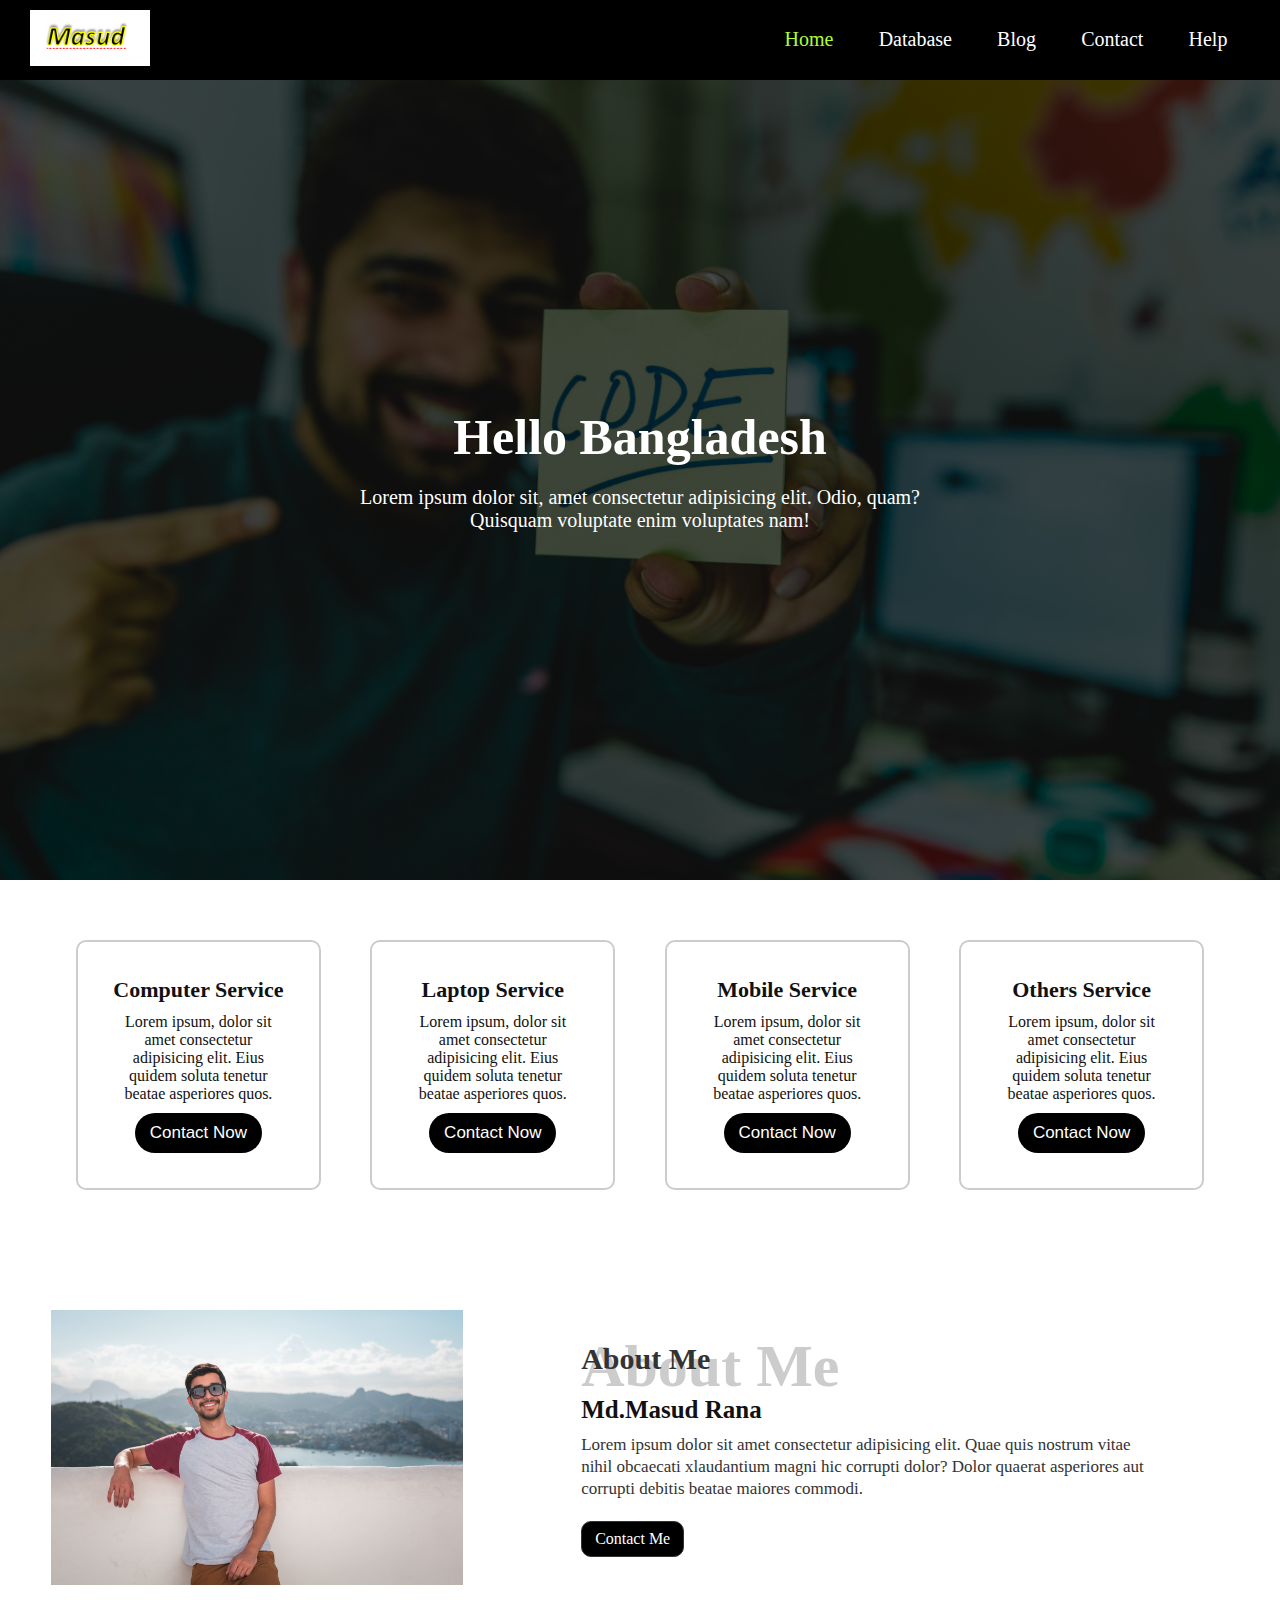
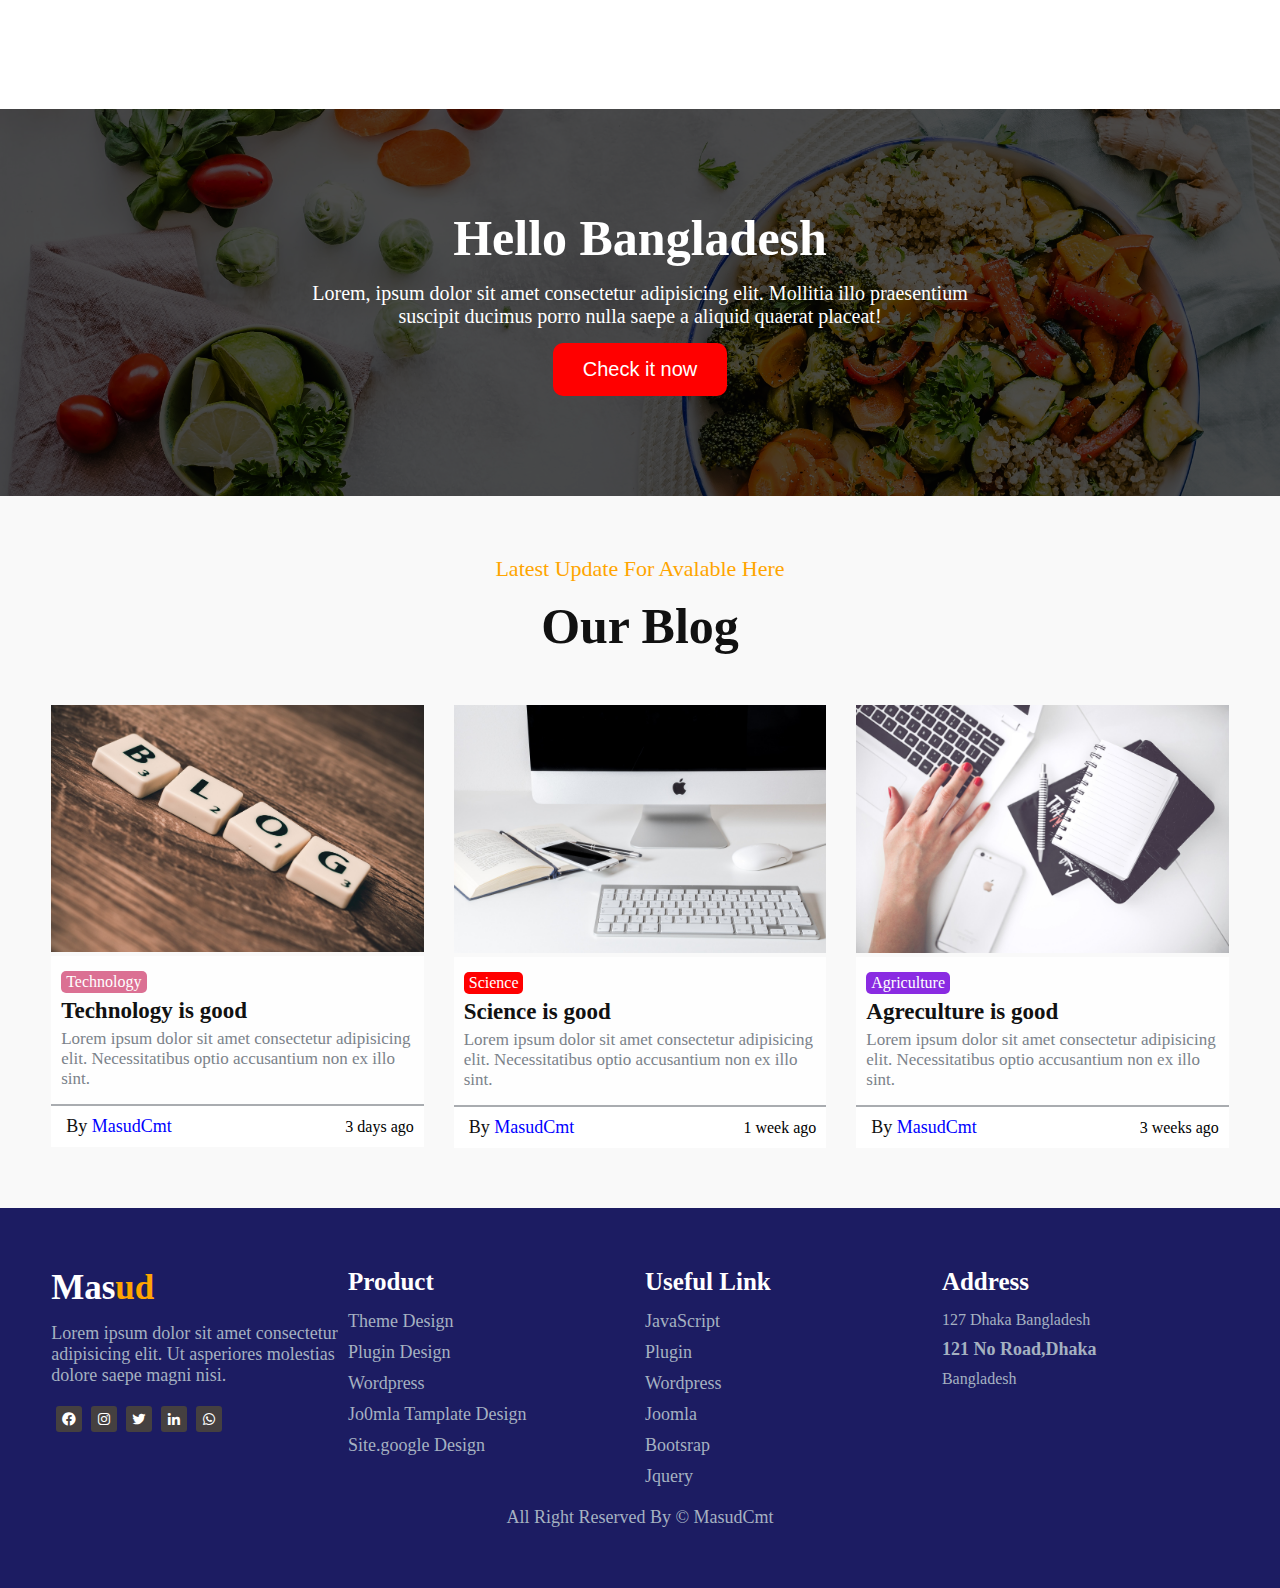
<file: index.html>
<!DOCTYPE html>
<html lang="en">
<head>
      <meta charset="UTF-8">
      <meta http-equiv="X-UA-Compatible" content="IE=edge">
      <meta name="viewport" content="width=device-width, initial-scale=1.0">
      <title>Headerpart + Service section</title>
      <link rel="stylesheet" href="font-awesome/css/all.min.css">
      <link rel="stylesheet" href="https://unpkg.com/boxicons@2.1.2/css/boxicons.min.css">
      <link rel="stylesheet" href="css/style.css">
</head>
<body>
      <header>
            <nav>
               
                   <div class="logo">
                        <a href="#">
                              <img src="/img/namelogo.png" alt="">
                        </a>
                      </div>  
                        <ul class="menu">
                          <li><a class="active" href="#">Home</a></li>
                          <li><a href="database.html">Database</a></li>
                          <li><a href="http://127.0.0.1:5500/blog.html">blog</a></li>
                          <li><a href="contact.html">Contact</a></li>
                          <li><a href="#">Help</a></li>
                         </ul>
                         <div class="mobile-menu">
                              <i class="fa fa-bars"></i>
                         </div>
            
            </nav>
              <div class="hero-section">
                  <div class="container">
                        <div class="row">
                              <div class="col">
                                    <h3>Hello Bangladesh</h3>
                                <p>Lorem ipsum dolor sit, amet consectetur adipisicing elit. Odio, quam? Quisquam voluptate enim voluptates nam!</p>
                              </div>
                        </div>
                  </div>
              </div>
      </header>

                  <section id="service">
                        <div class="container">
                              <div class="row">
                                    <div class="col">
                                          <div class="single-service">
                                                <h2>Computer Service</h2>
                                                <p>Lorem ipsum, dolor sit amet consectetur adipisicing elit. Eius quidem soluta tenetur beatae asperiores quos.</p>
                                                <button>Contact Now</button>
                                          </div>
                                    </div>
                                    <div class="col">
                                          <div class="single-service">
                                                <h2>Laptop Service</h2>
                                                <p>Lorem ipsum, dolor sit amet consectetur adipisicing elit. Eius quidem soluta tenetur beatae asperiores quos.</p>
                                                <button>Contact Now</button>
                                          </div>
                                    </div>
                                    <div class="col">
                                          <div class="single-service">
                                                <h2>Mobile Service</h2>
                                                <p>Lorem ipsum, dolor sit amet consectetur adipisicing elit. Eius quidem soluta tenetur beatae asperiores quos.</p>
                                                <button>Contact Now</button>
                                          </div>
                                    </div>
                                    <div class="col">
                                          <div class="single-service">
                                                <h2>Others Service</h2>
                                                <p>Lorem ipsum, dolor sit amet consectetur adipisicing elit. Eius quidem soluta tenetur beatae asperiores quos.</p>
                                                <button>Contact Now</button>
                                          </div>
                                    </div>
                              </div>
                        </div>
                  </section>

                  <section id="about">
                        <div class="container">
                              <div class="about-overview">
                                    <div class="single-about abt-img">
                                          <div class="img-thumbnail">
                                                <img src="../img/about-me.jpg" alt="mmm">
                                          </div>
                                    </div>
                                    <div class="single-about abt-txt">
                                          <div class="about-text">
                                                <h2>About Me</h2>
                                                <h3>Md.Masud Rana</h3>
                                                 <p>Lorem ipsum dolor sit amet consectetur adipisicing elit. Quae quis nostrum  vitae  <br> nihil obcaecati xlaudantium magni hic corrupti dolor? Dolor quaerat asperiores  aut  <br> corrupti  debitis beatae maiores commodi.</p>
                                                <a class="btn" href="#">Contact Me</a>
                                          </div>
                                    </div>
                              </div>
                        </div>
                  </section>

                  <section id="overview">
                        <div class="container">
                              <div class="overview-txt">
                                    <h2>Hello Bangladesh</h2>
                                    <p>Lorem, ipsum dolor sit amet consectetur adipisicing elit. Mollitia illo praesentium <br> suscipit ducimus porro nulla saepe a aliquid quaerat placeat! </p>
                                    <button>Check it now</button>
                              </div>
                        </div>
                  </section>

                  <section id="blog">
                        <div class="container">
                              <div class="blog-title">
                                    <p>Latest update for avalable here</p>
                                    <h2>Our Blog</h2>
                              </div>
                                <div class="single-blog">
                                    <div class="single-blog-item">
                                          <div class="img-thumb">
                                                <img src="img/blog1.jpg" alt="blog">
                                          </div>
                                          <div class="blog-content">
                                                <span class="tech">Technology</span>
                                                <h3>Technology is good</h3>
                                                <p>
                                                      Lorem ipsum dolor sit amet consectetur adipisicing elit. Necessitatibus optio accusantium non ex illo sint.
                                                </p>
                                          </div>
                                           <div class="published">
                                                <div class="author-name">
                                                      <span>by <span class="color">MasudCmt</span></span> 
                                                </div>
                                                <div class="date">
                                                      <span>3 days ago</span>
                                                </div>
                                           </div>
                                    </div>
                                    <div class="single-blog-item">
                                          <div class="img-thumb">
                                                <img src="img/blog2.jpg" alt="blog">
                                          </div>
                                          <div class="blog-content">
                                                <span class="sci">Science</span>
                                                <h3>Science is good</h3>
                                                <p>
                                                      Lorem ipsum dolor sit amet consectetur adipisicing elit. Necessitatibus optio accusantium non ex illo sint.
                                                </p>
                                          </div>
                                           <div class="published">
                                                <div class="author-name">
                                                      <span>by <span class="color">MasudCmt</span></span> 
                                                </div>
                                                <div class="date">
                                                      <span>1 week ago</span>
                                                </div>
                                           </div>
                                    </div>
                                    <div class="single-blog-item">
                                          <div class="img-thumb">
                                                <img src="img/blog3.jpg" alt="blog">
                                          </div>
                                          <div class="blog-content">
                                                <span class="agr">Agriculture</span>
                                                <h3>Agreculture is good</h3>
                                                <p>
                                                      Lorem ipsum dolor sit amet consectetur adipisicing elit. Necessitatibus optio accusantium non ex illo sint.
                                                </p>
                                          </div>
                                           <div class="published">
                                                <div class="author-name">
                                                      <span>by <span class="color">MasudCmt</span></span> 
                                                </div>
                                                <div class="date">
                                                      <span>3 weeks ago</span>
                                                </div>
                                           </div>
                                    </div>
                                </div>
                                   
                         </div>
                  
                  </section>

                 <section id="footer">
                  <div class="container">
                        <div class="footer-widget">
                              <div class="single-footer-widget">
                                    <h2>Mas<span>ud</span></h2>
                                    <p>Lorem ipsum dolor sit amet consectetur adipisicing elit. Ut asperiores molestias dolore saepe magni nisi.</p>
                                    <div class="social-area">

                                          <a class="sa-link" href="#">
                                                <i class="bx bxl-facebook-circle"></i>
                                          </a>
                                          <a class="sa-link" href="#">
                                                <i class="bx bxl-instagram"></i>
                                          </a>
                                          <a class="sa-link" href="#">
                                                <i class="bx bxl-twitter"></i>
                                          </a>
                                          <a class="sa-link" href="#">
                                                <i class="bx bxl-linkedin"></i>
                                          </a>
                                          <a class="sa-link" href="#">
                                                <i class="bx bxl-whatsapp"></i>
                                          </a>
                                    </div>
                              </div>
                              <div class="single-footer-widget">
                                    <h3>Product</h3>
                                    <a class="ss-link" href="#">Theme Design</a>
                                    <a class="ss-link" href="#">Plugin Design</a>
                                    <a class="ss-link" href="#">Wordpress</a>
                                    <a class="ss-link" href="#">Jo0mla Tamplate Design</a>
                                    <a class="ss-link" href="#">Site.google Design</a>
                              </div>
                           <div class="single-footer-widget">
                                    <h3>Useful Link</h3>
                                    <a class="ss-link" href="#">JavaScript</a>
                                    <a class="ss-link" href="#">Plugin</a>
                                    <a class="ss-link" href="#">Wordpress</a>
                                    <a class="ss-link" href="#">Joomla</a>
                                    <a class="ss-link" href="#">Bootsrap</a>
                                    <a class="ss-link" href="#">Jquery</a>
                              </div>
                              <div class="single-footer-widget">
                                    <h3>Address</h3>
                                    <span>127 Dhaka Bangladesh</span>
                                    <b>121 No Road,Dhaka</b>
                                    <span>Bangladesh</span>
                              </div>
                        </div>
                          <div class="bottom-footer-widget">
                              <p>
                                    All Right Reserved By &copy; MasudCmt
                                 </p>
                          </div>
                  </div>
                 </section>



                  <script src="apps.js"></script>
</body>
</html>
</file>
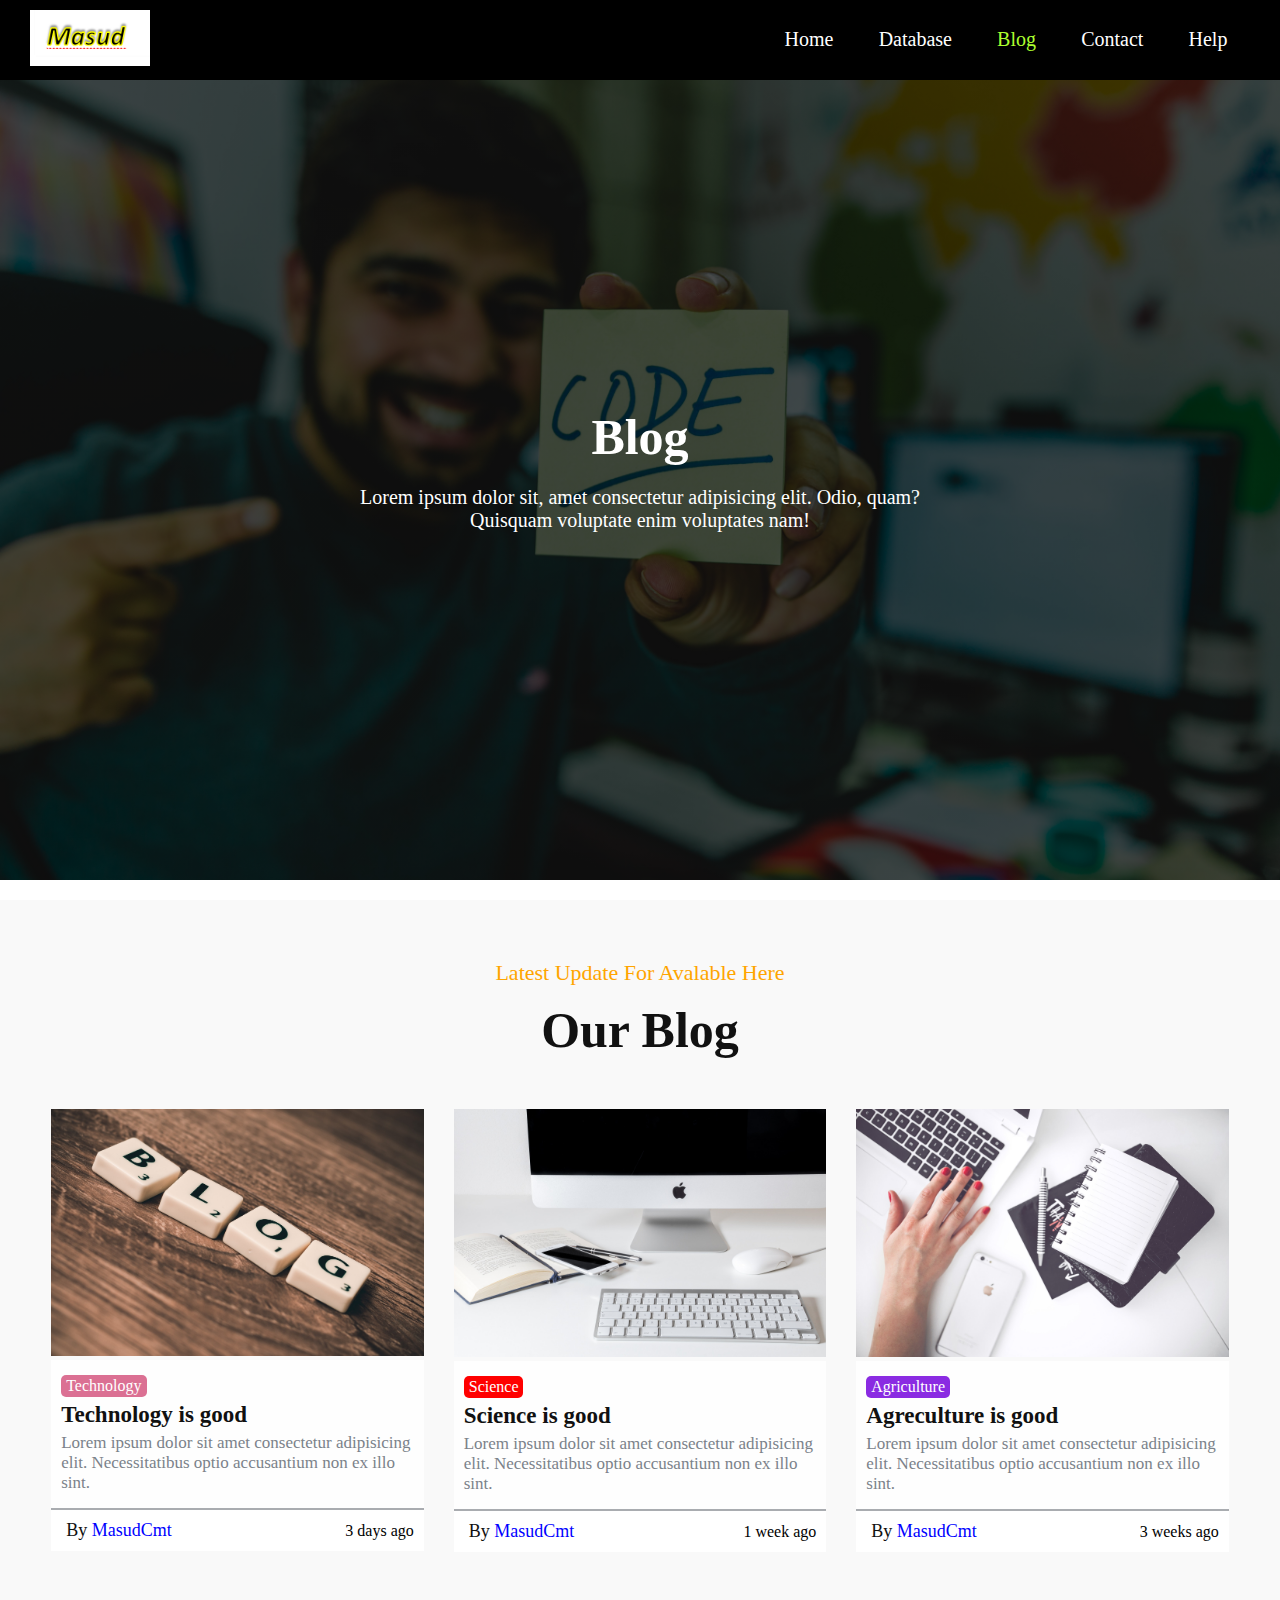
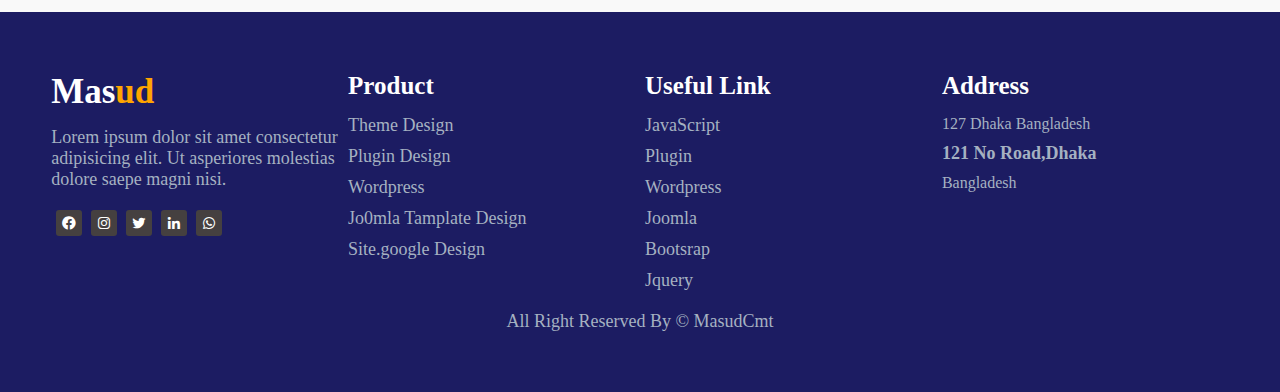
<file: blog.html>
<!DOCTYPE html>
<html lang="en">
<head>
      <meta charset="UTF-8">
      <meta http-equiv="X-UA-Compatible" content="IE=edge">
      <meta name="viewport" content="width=device-width, initial-scale=1.0">
      <title>blog</title>
      <link rel="stylesheet" href="https://unpkg.com/boxicons@2.1.2/css/boxicons.min.css">
      <link rel="stylesheet" href="css/style.css">
</head>
<body>
      
      <header>
            <nav>
               
                   <div class="logo">
                        <a href="#">
                              <img src="/img/namelogo.png" alt="">
                        </a>
                      </div>  
                        <ul class="menu">
                          <li><a href="index.html#">Home</a></li>
                          <li><a href="database.html">Database</a></li>
                          <li><a class="active" href="#">blog</a></li>
                          <li><a href="contact.html">Contact</a></li>
                          <li><a href="#">Help</a></li>
                         </ul>
                         <div class="mobile-menu">
                              <i class="fa fa-bars"></i>
                         </div>
            
            </nav>
              <div class="hero-section">
                  <div class="container">
                        <div class="row">
                              <div class="col">
                                    <h3> Blog</h3>
                                <p>Lorem ipsum dolor sit, amet consectetur adipisicing elit. Odio, quam? Quisquam voluptate enim voluptates nam!</p>
                              </div>
                        </div>
                  </div>
              </div>
      </header>



      <section id="blog">
            <div class="container">
                  <div class="blog-title">
                        <p>Latest update for avalable here</p>
                        <h2>Our Blog</h2>
                  </div>
                    <div class="single-blog">
                        <div class="single-blog-item">
                              <div class="img-thumb">
                                    <img src="img/blog1.jpg" alt="blog">
                              </div>
                              <div class="blog-content">
                                    <span class="tech">Technology</span>
                                    <h3>Technology is good</h3>
                                    <p>
                                          Lorem ipsum dolor sit amet consectetur adipisicing elit. Necessitatibus optio accusantium non ex illo sint.
                                    </p>
                              </div>
                               <div class="published">
                                    <div class="author-name">
                                          <span>by <span class="color">MasudCmt</span></span> 
                                    </div>
                                    <div class="date">
                                          <span>3 days ago</span>
                                    </div>
                               </div>
                        </div>
                        <div class="single-blog-item">
                              <div class="img-thumb">
                                    <img src="img/blog2.jpg" alt="blog">
                              </div>
                              <div class="blog-content">
                                    <span class="sci">Science</span>
                                    <h3>Science is good</h3>
                                    <p>
                                          Lorem ipsum dolor sit amet consectetur adipisicing elit. Necessitatibus optio accusantium non ex illo sint.
                                    </p>
                              </div>
                               <div class="published">
                                    <div class="author-name">
                                          <span>by <span class="color">MasudCmt</span></span> 
                                    </div>
                                    <div class="date">
                                          <span>1 week ago</span>
                                    </div>
                               </div>
                        </div>
                        <div class="single-blog-item">
                              <div class="img-thumb">
                                    <img src="img/blog3.jpg" alt="blog">
                              </div>
                              <div class="blog-content">
                                    <span class="agr">Agriculture</span>
                                    <h3>Agreculture is good</h3>
                                    <p>
                                          Lorem ipsum dolor sit amet consectetur adipisicing elit. Necessitatibus optio accusantium non ex illo sint.
                                    </p>
                              </div>
                               <div class="published">
                                    <div class="author-name">
                                          <span>by <span class="color">MasudCmt</span></span> 
                                    </div>
                                    <div class="date">
                                          <span>3 weeks ago</span>
                                    </div>
                               </div>
                        </div>
                    </div>
                       
             </div>
      
      </section>

      <section id="footer">
            <div class="container">
                  <div class="footer-widget">
                        <div class="single-footer-widget">
                              <h2>Mas<span>ud</span></h2>
                              <p>Lorem ipsum dolor sit amet consectetur adipisicing elit. Ut asperiores molestias dolore saepe magni nisi.</p>
                              <div class="social-area">

                                    <a class="sa-link" href="#">
                                          <i class="bx bxl-facebook-circle"></i>
                                    </a>
                                    <a class="sa-link" href="#">
                                          <i class="bx bxl-instagram"></i>
                                    </a>
                                    <a class="sa-link" href="#">
                                          <i class="bx bxl-twitter"></i>
                                    </a>
                                    <a class="sa-link" href="#">
                                          <i class="bx bxl-linkedin"></i>
                                    </a>
                                    <a class="sa-link" href="#">
                                          <i class="bx bxl-whatsapp"></i>
                                    </a>
                              </div>
                        </div>
                        <div class="single-footer-widget">
                              <h3>Product</h3>
                              <a class="ss-link" href="#">Theme Design</a>
                              <a class="ss-link" href="#">Plugin Design</a>
                              <a class="ss-link" href="#">Wordpress</a>
                              <a class="ss-link" href="#">Jo0mla Tamplate Design</a>
                              <a class="ss-link" href="#">Site.google Design</a>
                        </div>
                     <div class="single-footer-widget">
                              <h3>Useful Link</h3>
                              <a class="ss-link" href="#">JavaScript</a>
                              <a class="ss-link" href="#">Plugin</a>
                              <a class="ss-link" href="#">Wordpress</a>
                              <a class="ss-link" href="#">Joomla</a>
                              <a class="ss-link" href="#">Bootsrap</a>
                              <a class="ss-link" href="#">Jquery</a>
                        </div>
                        <div class="single-footer-widget">
                              <h3>Address</h3>
                              <span>127 Dhaka Bangladesh</span>
                              <b>121 No Road,Dhaka</b>
                              <span>Bangladesh</span>
                        </div>
                  </div>
                    <div class="bottom-footer-widget">
                        <p>
                              All Right Reserved By &copy; MasudCmt
                           </p>
                    </div>
            </div>
           </section>

</body>
</html>
</file>
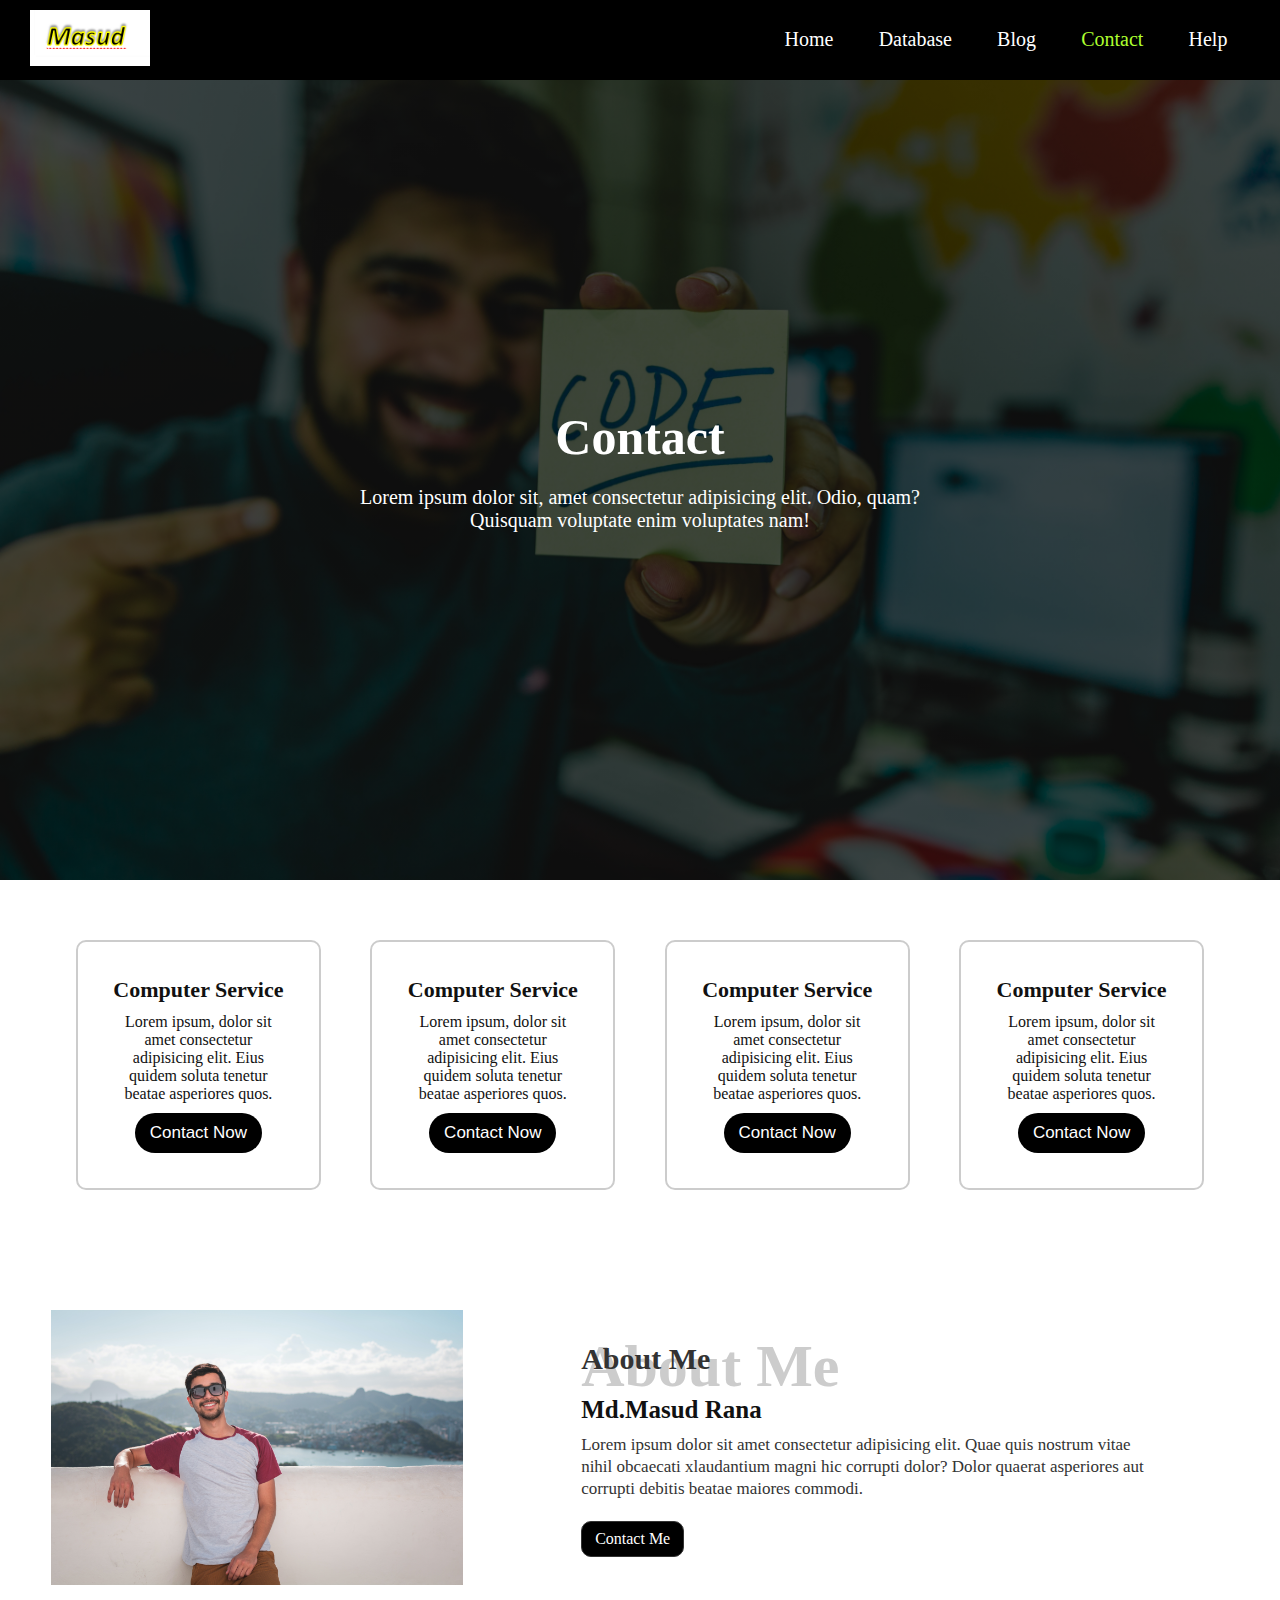
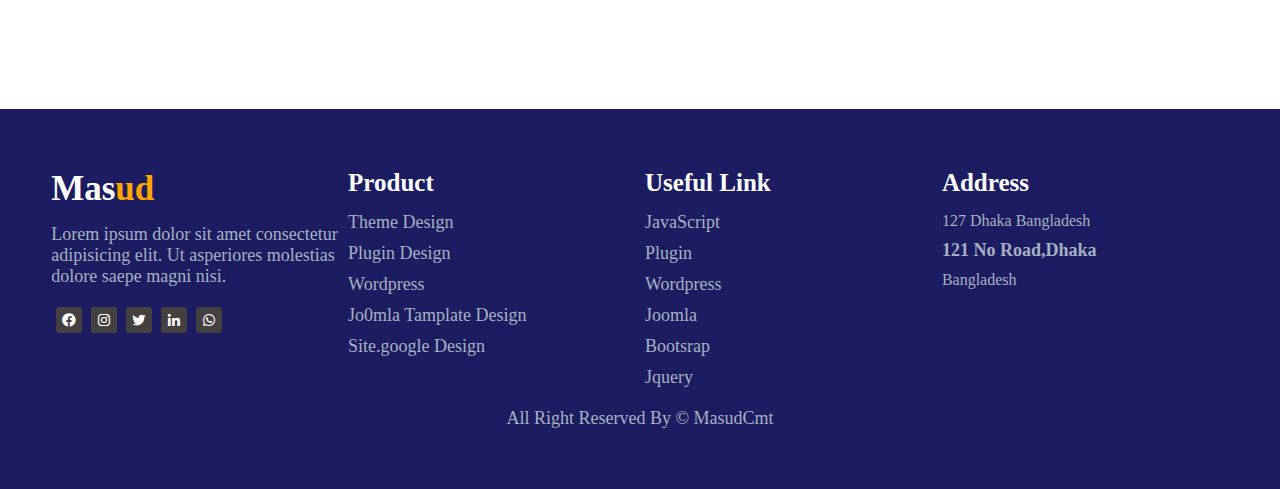
<file: contact.html>
<!DOCTYPE html>
<html lang="en">
<head>
      <meta charset="UTF-8">
      <meta http-equiv="X-UA-Compatible" content="IE=edge">
      <meta name="viewport" content="width=device-width, initial-scale=1.0">
      <title>Contact</title>
      <link rel="stylesheet" href="https://unpkg.com/boxicons@2.1.2/css/boxicons.min.css">
      <link rel="stylesheet" href="css/style.css">
</head>
<body>
      <header>
            <nav>
               
                   <div class="logo">
                        <a href="#">
                              <img src="/img/namelogo.png" alt="">
                        </a>
                      </div>  
                        <ul class="menu">
                          <li><a href="index.html">Home</a></li>
                          <li><a href="database.html">Database</a></li>
                          <li><a href="http://127.0.0.1:5500/blog.html">blog</a></li>
                          <li><a class="active" href="contact.html">Contact</a></li>
                          <li><a href="#">Help</a></li>
                         </ul>
                         <div class="mobile-menu">
                              <i class="fa fa-bars"></i>
                         </div>
            
            </nav>
              <div class="hero-section">
                  <div class="container">
                        <div class="row">
                              <div class="col">
                                    <h3>Contact</h3>
                                <p>Lorem ipsum dolor sit, amet consectetur adipisicing elit. Odio, quam? Quisquam voluptate enim voluptates nam!</p>
                              </div>
                        </div>
                  </div>
              </div>
      </header>

                  <section id="service">
                        <div class="container">
                              <div class="row">
                                    <div class="col">
                                          <div class="single-service">
                                                <h2>Computer Service</h2>
                                                <p>Lorem ipsum, dolor sit amet consectetur adipisicing elit. Eius quidem soluta tenetur beatae asperiores quos.</p>
                                                <button>Contact Now</button>
                                          </div>
                                    </div>
                                    <div class="col">
                                          <div class="single-service">
                                                <h2>Computer Service</h2>
                                                <p>Lorem ipsum, dolor sit amet consectetur adipisicing elit. Eius quidem soluta tenetur beatae asperiores quos.</p>
                                                <button>Contact Now</button>
                                          </div>
                                    </div>
                                    <div class="col">
                                          <div class="single-service">
                                                <h2>Computer Service</h2>
                                                <p>Lorem ipsum, dolor sit amet consectetur adipisicing elit. Eius quidem soluta tenetur beatae asperiores quos.</p>
                                                <button>Contact Now</button>
                                          </div>
                                    </div>
                                    <div class="col">
                                          <div class="single-service">
                                                <h2>Computer Service</h2>
                                                <p>Lorem ipsum, dolor sit amet consectetur adipisicing elit. Eius quidem soluta tenetur beatae asperiores quos.</p>
                                                <button>Contact Now</button>
                                          </div>
                                    </div>
                              </div>
                        </div>
                  </section>

                  <section id="about">
                        <div class="container">
                              <div class="about-overview">
                                    <div class="single-about abt-img">
                                          <div class="img-thumbnail">
                                                <img src="../img/about-me.jpg" alt="mmm">
                                          </div>
                                    </div>
                                    <div class="single-about abt-txt">
                                          <div class="about-text">
                                                <h2>About Me</h2>
                                                <h3>Md.Masud Rana</h3>
                                                 <p>Lorem ipsum dolor sit amet consectetur adipisicing elit. Quae quis nostrum  vitae  <br> nihil obcaecati xlaudantium magni hic corrupti dolor? Dolor quaerat asperiores  aut  <br> corrupti  debitis beatae maiores commodi.</p>
                                                <a class="btn" href="#">Contact Me</a>
                                          </div>
                                    </div>
                              </div>
                        </div>
                  </section>
                  <section id="footer">
                        <div class="container">
                              <div class="footer-widget">
                                    <div class="single-footer-widget">
                                          <h2>Mas<span>ud</span></h2>
                                          <p>Lorem ipsum dolor sit amet consectetur adipisicing elit. Ut asperiores molestias dolore saepe magni nisi.</p>
                                          <div class="social-area">
            
                                                <a class="sa-link" href="#">
                                                      <i class="bx bxl-facebook-circle"></i>
                                                </a>
                                                <a class="sa-link" href="#">
                                                      <i class="bx bxl-instagram"></i>
                                                </a>
                                                <a class="sa-link" href="#">
                                                      <i class="bx bxl-twitter"></i>
                                                </a>
                                                <a class="sa-link" href="#">
                                                      <i class="bx bxl-linkedin"></i>
                                                </a>
                                                <a class="sa-link" href="#">
                                                      <i class="bx bxl-whatsapp"></i>
                                                </a>
                                          </div>
                                    </div>
                                    <div class="single-footer-widget">
                                          <h3>Product</h3>
                                          <a class="ss-link" href="#">Theme Design</a>
                                          <a class="ss-link" href="#">Plugin Design</a>
                                          <a class="ss-link" href="#">Wordpress</a>
                                          <a class="ss-link" href="#">Jo0mla Tamplate Design</a>
                                          <a class="ss-link" href="#">Site.google Design</a>
                                    </div>
                                 <div class="single-footer-widget">
                                          <h3>Useful Link</h3>
                                          <a class="ss-link" href="#">JavaScript</a>
                                          <a class="ss-link" href="#">Plugin</a>
                                          <a class="ss-link" href="#">Wordpress</a>
                                          <a class="ss-link" href="#">Joomla</a>
                                          <a class="ss-link" href="#">Bootsrap</a>
                                          <a class="ss-link" href="#">Jquery</a>
                                    </div>
                                    <div class="single-footer-widget">
                                          <h3>Address</h3>
                                          <span>127 Dhaka Bangladesh</span>
                                          <b>121 No Road,Dhaka</b>
                                          <span>Bangladesh</span>
                                    </div>
                              </div>
                                <div class="bottom-footer-widget">
                                    <p>
                                          All Right Reserved By &copy; MasudCmt
                                       </p>
                                </div>
                        </div>
                       </section>
</body>
</html>
</file>
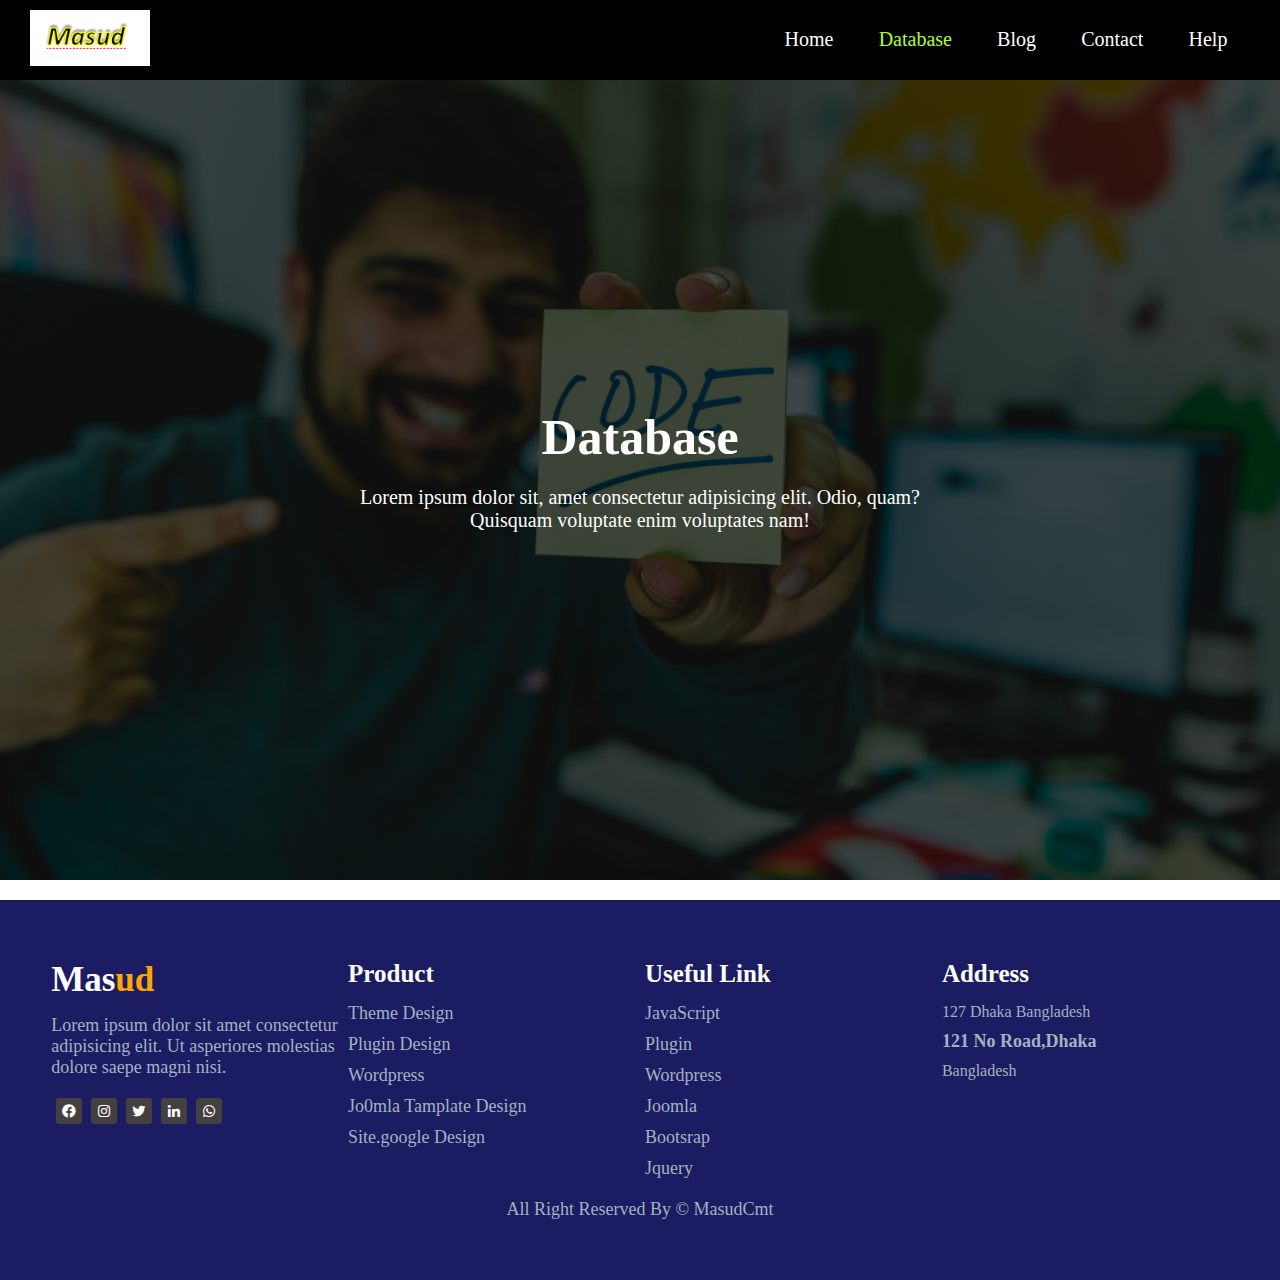
<file: database.html>
<!DOCTYPE html>
<html lang="en">
<head>
      <meta charset="UTF-8">
      <meta http-equiv="X-UA-Compatible" content="IE=edge">
      <meta name="viewport" content="width=device-width, initial-scale=1.0">
      <title>database</title>
      <link rel="stylesheet" href="https://unpkg.com/boxicons@2.1.2/css/boxicons.min.css">
      <link rel="stylesheet" href="css/style.css">
</head>
<body>
      <header>
            <nav>
               
                   <div class="logo">
                        <a href="#">
                              <img src="/img/namelogo.png" alt="">
                        </a>
                      </div>  
                        <ul class="menu">
                          <li><a  href="index.html">Home</a></li>
                          <li><a class="active" href="database.html">Database</a></li>
                          <li><a href="http://127.0.0.1:5500/blog.html">blog</a></li>
                          <li><a href="contact.html">Contact</a></li>
                          <li><a href="#">Help</a></li>
                         </ul>
                         <div class="mobile-menu">
                              <i class="fa fa-bars"></i>
                         </div>
            
            </nav>
              <div class="hero-section">
                  <div class="container">
                        <div class="row">
                              <div class="col">
                                    <h3>Database</h3>
                                <p>Lorem ipsum dolor sit, amet consectetur adipisicing elit. Odio, quam? Quisquam voluptate enim voluptates nam!</p>
                              </div>
                        </div>
                  </div>
              </div>
      </header>
      <section id="footer">
            <div class="container">
                  <div class="footer-widget">
                        <div class="single-footer-widget">
                              <h2>Mas<span>ud</span></h2>
                              <p>Lorem ipsum dolor sit amet consectetur adipisicing elit. Ut asperiores molestias dolore saepe magni nisi.</p>
                              <div class="social-area">

                                    <a class="sa-link" href="#">
                                          <i class="bx bxl-facebook-circle"></i>
                                    </a>
                                    <a class="sa-link" href="#">
                                          <i class="bx bxl-instagram"></i>
                                    </a>
                                    <a class="sa-link" href="#">
                                          <i class="bx bxl-twitter"></i>
                                    </a>
                                    <a class="sa-link" href="#">
                                          <i class="bx bxl-linkedin"></i>
                                    </a>
                                    <a class="sa-link" href="#">
                                          <i class="bx bxl-whatsapp"></i>
                                    </a>
                              </div>
                        </div>
                        <div class="single-footer-widget">
                              <h3>Product</h3>
                              <a class="ss-link" href="#">Theme Design</a>
                              <a class="ss-link" href="#">Plugin Design</a>
                              <a class="ss-link" href="#">Wordpress</a>
                              <a class="ss-link" href="#">Jo0mla Tamplate Design</a>
                              <a class="ss-link" href="#">Site.google Design</a>
                        </div>
                     <div class="single-footer-widget">
                              <h3>Useful Link</h3>
                              <a class="ss-link" href="#">JavaScript</a>
                              <a class="ss-link" href="#">Plugin</a>
                              <a class="ss-link" href="#">Wordpress</a>
                              <a class="ss-link" href="#">Joomla</a>
                              <a class="ss-link" href="#">Bootsrap</a>
                              <a class="ss-link" href="#">Jquery</a>
                        </div>
                        <div class="single-footer-widget">
                              <h3>Address</h3>
                              <span>127 Dhaka Bangladesh</span>
                              <b>121 No Road,Dhaka</b>
                              <span>Bangladesh</span>
                        </div>
                  </div>
                    <div class="bottom-footer-widget">
                        <p>
                              All Right Reserved By &copy; MasudCmt
                           </p>
                    </div>
            </div>
           </section>
</body>
</html>
</file>
<file: css/style.css>
* {
  margin: 0;
  padding: 0;
  -webkit-box-sizing: border-box;
          box-sizing: border-box;
}

a {
  text-decoration: none;
}

ul {
  list-style: none;
}

.container {
  width: 92%;
  margin: auto;
}

.active {
  color: greenyellow !important;
}

header {
  width: 100%;
  position: relative;
  height: 100vh;
}

header nav {
  width: 100%;
  background: #000;
  display: -webkit-box;
  display: -ms-flexbox;
  display: flex;
  -webkit-box-pack: justify;
      -ms-flex-pack: justify;
          justify-content: space-between;
  -webkit-box-align: center;
      -ms-flex-align: center;
          align-items: center;
  padding: 10px 30px;
  position: -webkit-sticky;
  position: sticky;
  top: 0;
  left: 0;
  z-index: 999;
}

header nav .logo {
  -ms-flex-preferred-size: 45%;
      flex-basis: 45%;
}

header nav .logo a img {
  width: 120px;
  cursor: pointer;
}

header nav .menu {
  -ms-flex-preferred-size: 40%;
      flex-basis: 40%;
  display: -webkit-box;
  display: -ms-flexbox;
  display: flex;
  -ms-flex-pack: distribute;
      justify-content: space-around;
  position: relative;
}

header nav .menu li a {
  color: #fff;
  text-transform: capitalize;
  font-size: 20px;
  position: relative;
}

header nav .menu li a::after {
  content: '';
  width: 0%;
  height: 3px;
  position: absolute;
  background: greenyellow;
  left: 0;
  bottom: -5px;
  -webkit-transition: width 0.4s;
  transition: width 0.4s;
}

header nav .menu li a:hover::after {
  width: 100%;
}

header nav .menu li a:hover {
  color: greenyellow;
}

header nav .mobile-menu {
  color: #fff;
  font-size: 20px;
  display: none;
}

header .hero-section {
  position: relative;
  width: 100%;
  height: calc(100% - 100px);
  background: -webkit-gradient(linear, left top, left bottom, from(rgba(0, 0, 0, 0.7)), to(rgba(0, 0, 0, 0.7))), url("/img/bg.jpg") center no-repeat;
  background: linear-gradient(rgba(0, 0, 0, 0.7), rgba(0, 0, 0, 0.7)), url("/img/bg.jpg") center no-repeat;
  background-size: cover;
}

header .hero-section .row {
  position: absolute;
  left: 50%;
  top: 50%;
  -webkit-transform: translate(-50%, -50%);
          transform: translate(-50%, -50%);
}

header .hero-section h3 {
  color: #fff;
  font-size: 50px;
  text-align: center;
}

header .hero-section p {
  color: #fff;
  font-size: 20px;
  text-align: center;
  margin: 20px 0;
}

#service {
  width: 100%;
  position: relative;
  margin: 40px 0;
}

#service .row {
  display: -webkit-box;
  display: -ms-flexbox;
  display: flex;
  -ms-flex-pack: distribute;
      justify-content: space-around;
  -webkit-box-align: center;
      -ms-flex-align: center;
          align-items: center;
  -ms-flex-wrap: wrap;
      flex-wrap: wrap;
}

#service .row .col {
  -ms-flex-preferred-size: 245px;
      flex-basis: 245px;
}

#service .row .col .single-service {
  border: 2px solid #ccc;
  padding: 35px;
  text-align: center;
  border-radius: 10px;
}

#service .row .col .single-service h2, #service .row .col .single-service #overview .overview-txt p, #overview .overview-txt #service .row .col .single-service p {
  color: #111;
  font-size: 22px;
}

#service .row .col .single-service p {
  color: #111;
  margin: 10px;
}

#service .row .col .single-service button {
  padding: 10px 15px;
  border-radius: 30px;
  font-size: 17px;
  border: 0;
  outline: 0;
  background: #000;
  color: #fff;
}

#about {
  width: 100%;
  height: auto;
  margin: 120px 0;
}

#about .about-overview {
  width: 100%;
  display: -webkit-box;
  display: -ms-flexbox;
  display: flex;
  -webkit-box-pack: justify;
      -ms-flex-pack: justify;
          justify-content: space-between;
  -webkit-box-align: center;
      -ms-flex-align: center;
          align-items: center;
  -ms-flex-wrap: wrap;
      flex-wrap: wrap;
}

#about .about-overview .single-about .img-thumbnail img {
  width: 100%;
}

#about .about-overview .about-text h2, #about .about-overview .about-text #overview .overview-txt p, #overview .overview-txt #about .about-overview .about-text p {
  font-size: 30px;
  margin-bottom: 20px;
  color: #333;
  position: relative;
  z-index: 1;
}

#about .about-overview .about-text h2::after, #about .about-overview .about-text #overview .overview-txt p::after, #overview .overview-txt #about .about-overview .about-text p::after {
  content: 'About Me';
  position: absolute;
  width: 100%;
  height: 100%;
  left: 0;
  top: -30%;
  font-size: 60px;
  z-index: -1;
  color: #ccc;
}

#about .about-overview .about-text h3 {
  font-size: 25px;
  color: #111;
}

#about .about-overview .about-text p {
  font-size: 17px;
  line-height: 1.3;
  margin: 10px 0;
  color: #333;
}

#about .about-overview .about-text .btn {
  display: inline-block;
  border: 1.5px solid #333;
  padding: 8px 13px;
  background: #000;
  color: #fff;
  border-radius: 10px;
  margin-top: 10px;
}

#about .about-overview .abt-img {
  -ms-flex-preferred-size: 35%;
      flex-basis: 35%;
}

#about .about-overview .abt-txt {
  -ms-flex-preferred-size: 55%;
      flex-basis: 55%;
}

#overview {
  width: 100%;
  background: url(../img/foodbg.jpg) center no-repeat;
  background-size: cover;
  padding: 100px 0;
  position: relative;
  z-index: 1;
  text-align: center;
}

#overview::after {
  content: '';
  position: absolute;
  width: 100%;
  height: 100%;
  background: #000;
  top: 0;
  left: 0;
  opacity: 0.7;
  z-index: -1;
}

#overview .overview-txt h2, #overview .overview-txt p {
  font-size: 50px;
  color: #fff;
}

#overview .overview-txt p {
  font-size: 20px;
  margin: 15px 0;
}

#overview .overview-txt button {
  padding: 15px 30px;
  background: #f00;
  color: #fff;
  border: 0;
  border-radius: 10px;
  font-size: 20px;
}

#blog {
  width: 100%;
  position: relative;
  padding: 60px 0;
  background: #f9f9f9;
}

#blog .blog-title {
  text-align: center;
}

#blog .blog-title p {
  font-size: 22px;
  color: orange;
  text-transform: capitalize;
}

#blog .blog-title h2, #blog .blog-title #overview .overview-txt p, #overview .overview-txt #blog .blog-title p {
  font-size: 50px;
  color: #111;
  margin: 15px 0;
  text-transform: capitalize;
}

#blog .single-blog {
  margin-top: 50px;
  width: 100%;
  display: -ms-grid;
  display: grid;
  -ms-grid-columns: (minmax(350px, 1fr))[auto-fit];
      grid-template-columns: repeat(auto-fit, minmax(350px, 1fr));
  grid-gap: 30px;
}

#blog .single-blog .single-blog-item .img-thumb img {
  width: 100%;
  -o-object-fit: cover;
     object-fit: cover;
}

#blog .single-blog .single-blog-item .blog-content {
  background: #fefefe;
  padding: 15px 10px;
}

#blog .single-blog .single-blog-item .blog-content span.tech, #blog .single-blog .single-blog-item .blog-content span.sci, #blog .single-blog .single-blog-item .blog-content span.agr {
  background: palevioletred;
  display: inline-block;
  padding: 2px 5px;
  color: #fff;
  border-radius: 5px;
}

#blog .single-blog .single-blog-item .blog-content span.sci {
  background: #f00;
}

#blog .single-blog .single-blog-item .blog-content span.agr {
  background: blueviolet;
}

#blog .single-blog .single-blog-item .blog-content h3 {
  font-size: 23px;
  margin: 5px 0;
  color: #111;
}

#blog .single-blog .single-blog-item .blog-content p {
  color: #7B828A;
  font-size: 17px;
}

#blog .single-blog .single-blog-item .published {
  width: 100%;
  padding: 5px 10px;
  display: -webkit-box;
  display: -ms-flexbox;
  display: flex;
  -webkit-box-pack: justify;
      -ms-flex-pack: justify;
          justify-content: space-between;
  -webkit-box-align: center;
      -ms-flex-align: center;
          align-items: center;
  border-top: 2px solid #a9acb0;
  background: #fff;
}

#blog .single-blog .single-blog-item .published .author-name {
  margin: 5px;
}

#blog .single-blog .single-blog-item .published .author-name span {
  font-size: 18px;
  color: #111;
  text-transform: capitalize;
}

#blog .single-blog .single-blog-item .published .author-name span .color {
  color: blue;
}

#footer {
  width: 100%;
  position: relative;
  background: #1c1c62;
  padding: 60px 0;
  color: #a5b1c1;
}

#footer .footer-widget {
  width: 100%;
  display: -ms-grid;
  display: grid;
  -ms-grid-columns: (minmax(210px, 1fr))[auto-fit];
      grid-template-columns: repeat(auto-fit, minmax(210px, 1fr));
  grid-gap: 10px;
}

#footer .footer-widget .single-footer-widget h2, #footer .footer-widget .single-footer-widget #overview .overview-txt p, #overview .overview-txt #footer .footer-widget .single-footer-widget p {
  color: #fff;
  font-size: 35px;
  font-weight: bold;
}

#footer .footer-widget .single-footer-widget h2 span, #footer .footer-widget .single-footer-widget #overview .overview-txt p span, #overview .overview-txt #footer .footer-widget .single-footer-widget p span {
  color: orange;
}

#footer .footer-widget .single-footer-widget p {
  font-size: 18px;
  margin: 15px 0;
}

#footer .footer-widget .single-footer-widget .social-area {
  margin: 20px 0;
}

#footer .footer-widget .single-footer-widget .social-area .sa-link:hover i {
  background: greenyellow;
}

#footer .footer-widget .single-footer-widget .social-area .sa-link i {
  color: #fff;
  background: #454040;
  padding: 5px;
  border-radius: 3px;
  margin-left: 5px;
  -webkit-transition: 0.3s ease all;
  transition: 0.3s ease all;
}

#footer .footer-widget .single-footer-widget h3 {
  color: #fff;
  font-size: 25px;
  margin-bottom: 15px;
}

#footer .footer-widget .single-footer-widget .ss-link {
  display: block;
  color: #a5b1c1;
  margin: 10px 0;
  font-size: 18px;
  -webkit-transition: 0.3s all linear;
  transition: 0.3s all linear;
}

#footer .footer-widget .single-footer-widget .ss-link:hover {
  margin-left: 3px;
}

#footer .footer-widget .single-footer-widget b {
  display: block;
  font-size: 18px;
  margin: 10px 0;
}

#footer .bottom-footer-widget {
  display: -webkit-box;
  display: -ms-flexbox;
  display: flex;
  -webkit-box-pack: center;
      -ms-flex-pack: center;
          justify-content: center;
  -webkit-box-align: center;
      -ms-flex-align: center;
          align-items: center;
}

#footer .bottom-footer-widget p {
  font-size: 18px;
  margin-top: 10px;
}

@media screen and (max-width: 1080px) {
  #service .row .col {
    -ms-flex-preferred-size: 200px;
        flex-basis: 200px;
    margin-bottom: 10px;
  }
  #service .row .col .single-service p {
    font-size: 13px;
    margin-top: 5px;
  }
  #service .row .col .single-service button {
    font-size: 13px;
  }
}

@media screen and (max-width: 992px) {
  header nav .menu {
    -ms-flex-preferred-size: 57%;
        flex-basis: 57%;
  }
  #service .row .col {
    -ms-flex-preferred-size: 230px;
        flex-basis: 230px;
    margin-bottom: 10px;
  }
  #service .row .col .single-service h2, #service .row .col .single-service #overview .overview-txt p, #overview .overview-txt #service .row .col .single-service p {
    font-size: 22px;
  }
  #service .row .col .single-service p {
    font-size: 17px;
    margin-top: 5px;
  }
  #about .about-overview {
    -webkit-box-pack: center;
        -ms-flex-pack: center;
            justify-content: center;
  }
  #about .about-overview .abt-img {
    -ms-flex-preferred-size: 70%;
        flex-basis: 70%;
  }
  #about .about-overview .abt-txt {
    -ms-flex-preferred-size: 80%;
        flex-basis: 80%;
    margin-top: 30px;
  }
  #blog .single-blog {
    -ms-grid-columns: (minmax(282px, 1fr))[auto-fit];
        grid-template-columns: repeat(auto-fit, minmax(282px, 1fr));
  }
}

@media screen and (max-width: 768px) {
  header nav .logo a img {
    width: 110px;
  }
  header nav .menu {
    display: none;
  }
  header nav .close {
    display: block;
    width: 100%;
    position: absolute;
    top: 70px;
    left: 0;
    background: #000;
    z-index: 9999;
  }
  header nav .close li {
    margin: 20px 0;
    text-align: center;
  }
  header nav .mobile-menu {
    display: block;
    cursor: pointer;
  }
  header .hero-section h3 {
    font-size: 40px;
  }
  header .hero-section p {
    font-size: 18px;
  }
  #service .row .col {
    -ms-flex-preferred-size: 260px;
        flex-basis: 260px;
    margin-bottom: 10px;
  }
  #service .row .col .single-service h2, #service .row .col .single-service #overview .overview-txt p, #overview .overview-txt #service .row .col .single-service p {
    font-size: 22px;
  }
  #service .row .col .single-service p {
    font-size: 17px;
    margin-top: 5px;
  }
  #about .about-overview .abt-img {
    -ms-flex-preferred-size: 100%;
        flex-basis: 100%;
  }
  #about .about-overview .abt-txt {
    -ms-flex-preferred-size: 100%;
        flex-basis: 100%;
    margin-top: 30px;
  }
}

@media screen and (max-width: 576px) {
  #service .row .col {
    -ms-flex-preferred-size: 100%;
        flex-basis: 100%;
    margin-bottom: 10px;
  }
  #service .row .col .single-service h2, #service .row .col .single-service #overview .overview-txt p, #overview .overview-txt #service .row .col .single-service p {
    font-size: 22px;
  }
  #service .row .col .single-service p {
    font-size: 17px;
    margin-top: 5px;
  }
  #service .row .col .single-service button {
    font-size: 18px;
  }
}
/*# sourceMappingURL=style.css.map */
</file>
